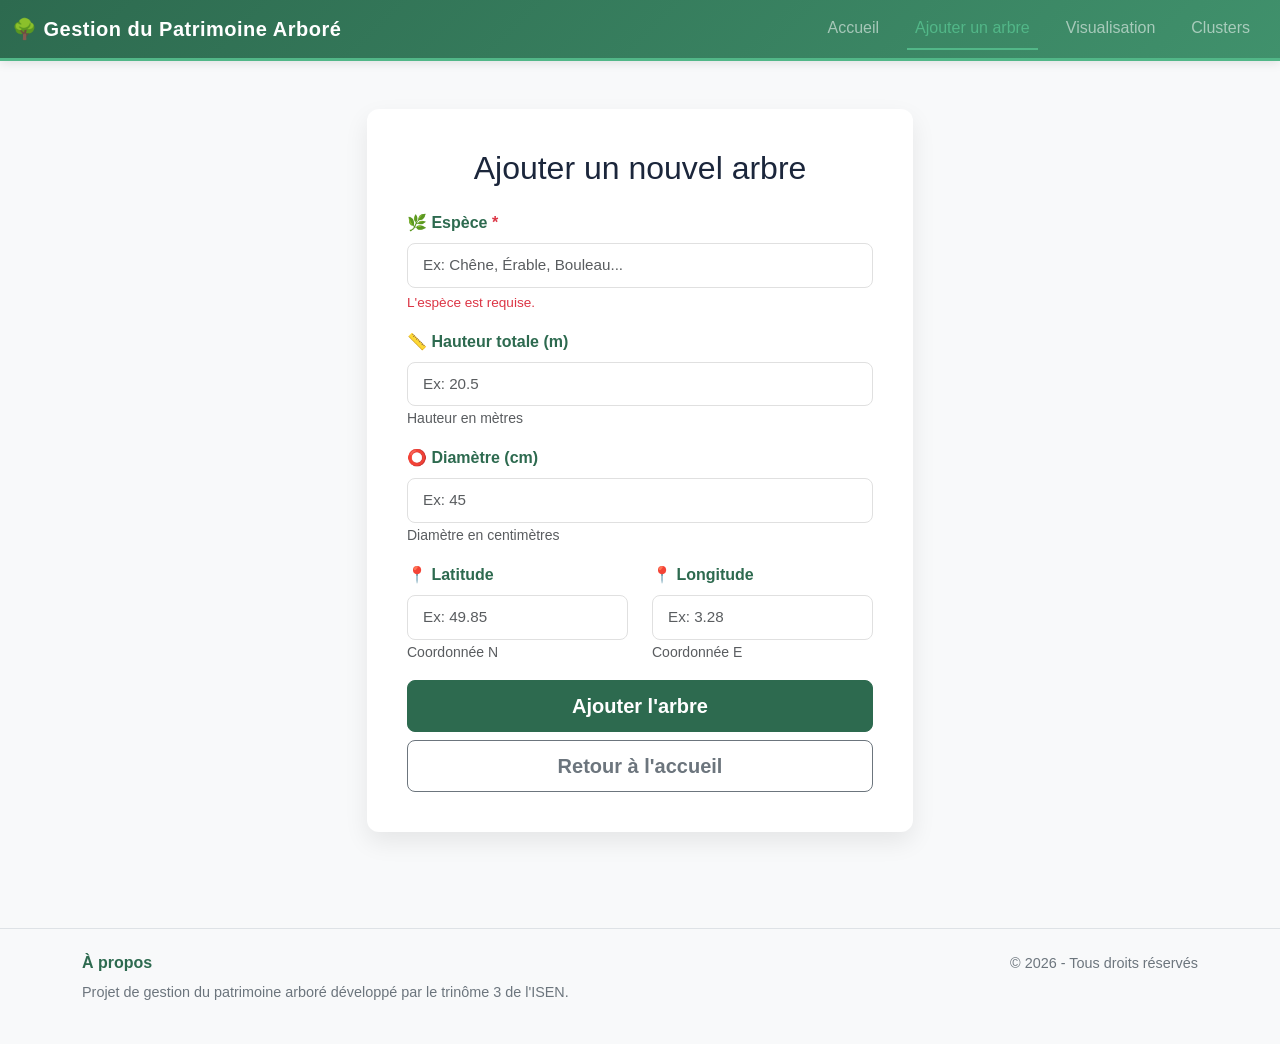
<file: WEB/front/public/pages/add.html>
<!DOCTYPE html>
<html lang="fr">
<head>
  <meta charset="UTF-8">
  <meta name="viewport" content="width=device-width, initial-scale=1.0">
  <title>Ajouter un arbre - Gestion du Patrimoine Arboré</title>
  <link href="https://cdn.jsdelivr.net/npm/bootstrap@5.3.0/dist/css/bootstrap.min.css" rel="stylesheet">
  <link rel="stylesheet" href="../css/style.css">
</head>
<body>

<header class="navbar navbar-expand-lg navbar-dark bg-gradient">
  <div class="container-fluid">
    <h1 class="navbar-brand mb-0"><i class="bi bi-tree-fill"></i> 🌳 Gestion du Patrimoine Arboré</h1>
    <button class="navbar-toggler" type="button" data-bs-toggle="collapse" data-bs-target="#navbarNav">
      <span class="navbar-toggler-icon"></span>
    </button>
    <nav class="collapse navbar-collapse" id="navbarNav">
      <ul class="navbar-nav ms-auto">
        <li class="nav-item"><a class="nav-link" href="../index.html">Accueil</a></li>
        <li class="nav-item"><a class="nav-link active" href="add.html">Ajouter un arbre</a></li>
        <li class="nav-item"><a class="nav-link" href="visualisation.html">Visualisation</a></li>
        <li class="nav-item"><a class="nav-link" href="cluster.php">Clusters</a></li>
      </ul>
    </nav>
  </div>
</header>

<main class="main-content">
  <div class="container my-5">
    <div class="row justify-content-center">
      <div class="col-lg-6">
        <div class="form-container">
          <h2 class="mb-4 text-center">Ajouter un nouvel arbre</h2>
          
          <form id="treeForm" class="needs-validation" novalidate>
            <div class="mb-3">
              <label for="espece" class="form-label">🌿 Espèce <span class="text-danger">*</span></label>
              <input type="text" class="form-control" id="espece" name="espece" placeholder="Ex: Chêne, Érable, Bouleau..." required>
              <div class="invalid-feedback">L'espèce est requise.</div>
            </div>

            <div class="mb-3">
              <label for="hauteur" class="form-label">📏 Hauteur totale (m)</label>
              <input type="number" class="form-control" id="hauteur" name="hauteur" placeholder="Ex: 20.5" step="0.1">
              <small class="text-muted">Hauteur en mètres</small>
            </div>

            <div class="mb-3">
              <label for="diametre" class="form-label">⭕ Diamètre (cm)</label>
              <input type="number" class="form-control" id="diametre" name="diametre" placeholder="Ex: 45" step="0.1">
              <small class="text-muted">Diamètre en centimètres</small>
            </div>

            <div class="row">
              <div class="col-md-6 mb-3">
                <label for="latitude" class="form-label">📍 Latitude</label>
                <input type="number" class="form-control" id="latitude" name="latitude" placeholder="Ex: 49.85" step="0.0001">
                <small class="text-muted">Coordonnée N</small>
              </div>

              <div class="col-md-6 mb-3">
                <label for="longitude" class="form-label">📍 Longitude</label>
                <input type="number" class="form-control" id="longitude" name="longitude" placeholder="Ex: 3.28" step="0.0001">
                <small class="text-muted">Coordonnée E</small>
              </div>
            </div>

            <div class="alert alert-info" id="successMessage" style="display: none;">
              ✅ Arbre ajouté avec succès!
            </div>

            <div class="alert alert-danger" id="errorMessage" style="display: none;"></div>

            <button type="submit" class="btn btn-primary btn-lg w-100">
              <i class="bi bi-plus-circle"></i> Ajouter l'arbre
            </button>

            <a href="../index.html" class="btn btn-outline-secondary btn-lg w-100 mt-2">Retour à l'accueil</a>
          </form>
        </div>
      </div>
    </div>
  </div>
</main>

<footer class="bg-light border-top mt-5">
  <div class="container py-4">
    <div class="row">
      <div class="col-md-6">
        <h6>À propos</h6>
        <p class="text-muted small">Projet de gestion du patrimoine arboré développé par le trinôme 3 de l'ISEN.</p>
      </div>
      <div class="col-md-6 text-md-end">
        <p class="text-muted small">© 2026 - Tous droits réservés</p>
      </div>
    </div>
  </div>
</footer>

<script src="https://cdn.jsdelivr.net/npm/bootstrap@5.3.0/dist/js/bootstrap.bundle.min.js"></script>
<script type="module" src="../js/form.js"></script>

</body>
</html>
</file>
<file: WEB/front/public/css/style.css>
:root {
  --primary-color: #2d6a4f;
  --secondary-color: #40916c;
  --accent-color: #52b788;
  --light-bg: #f8f9fa;
  --dark-text: #1b263b;
}

* {
  scroll-behavior: smooth;
}

html {
  height: 100%;
}

body {
  font-family: 'Segoe UI', Tahoma, Geneva, Verdana, sans-serif;
  margin: 0;
  background: var(--light-bg);
  color: var(--dark-text);
  display: flex;
  flex-direction: column;
  min-height: 100vh;
}

header {
  flex-shrink: 0;
}

main {
  flex: 1;
}

footer {
  flex-shrink: 0;
}

/* Header & Navigation */
header.bg-gradient {
  background: linear-gradient(135deg, var(--primary-color) 0%, var(--secondary-color) 100%) !important;
  box-shadow: 0 2px 10px rgba(0, 0, 0, 0.1);
  border-bottom: 3px solid var(--accent-color);
}

header h1 {
  font-size: 1.8rem;
  font-weight: 700;
  letter-spacing: 0.5px;
}

header .navbar-brand {
  font-weight: 700;
}

nav .nav-link {
  margin: 0 10px;
  transition: all 0.3s ease;
  font-weight: 500;
  position: relative;
}

nav .nav-link:hover {
  color: var(--accent-color) !important;
  transform: translateY(-2px);
}

nav .nav-link.active {
  color: var(--accent-color) !important;
  border-bottom: 2px solid var(--accent-color);
}

/* Main Content */
.main-content {
  background: var(--light-bg);
  min-height: calc(100vh - 300px);
}

/* Hero Section */
.hero-section {
  background: linear-gradient(135deg, var(--secondary-color) 0%, var(--accent-color) 100%);
  color: white;
  padding: 60px 0;
  border-radius: 15px;
  margin-bottom: 40px;
  box-shadow: 0 10px 30px rgba(0, 0, 0, 0.1);
}

.hero-section h2 {
  font-weight: 700;
  margin-bottom: 20px;
}

.hero-section p {
  font-size: 1.1rem;
  margin-bottom: 30px;
  opacity: 0.95;
}

.tree-icon {
  font-size: 120px;
  text-align: center;
  animation: float 3s ease-in-out infinite;
}

@keyframes float {
  0%, 100% { transform: translateY(0px); }
  50% { transform: translateY(-20px); }
}

.btn {
  border-radius: 8px;
  padding: 10px 25px;
  font-weight: 600;
  transition: all 0.3s ease;
  margin-right: 10px;
}

.btn-primary {
  background-color: var(--primary-color);
  border-color: var(--primary-color);
}

.btn-primary:hover {
  background-color: #1b4332;
  border-color: #1b4332;
  transform: translateY(-2px);
  box-shadow: 0 5px 15px rgba(45, 106, 79, 0.3);
}

.btn-outline-primary {
  color: var(--primary-color);
  border-color: var(--primary-color);
}

.btn-outline-primary:hover {
  background-color: var(--primary-color);
  border-color: var(--primary-color);
}

/* Stats Section */
.stats-section {
  margin: 40px 0;
}

.stat-card {
  background: white;
  padding: 30px;
  border-radius: 12px;
  text-align: center;
  box-shadow: 0 5px 15px rgba(0, 0, 0, 0.08);
  transition: all 0.3s ease;
  border-top: 4px solid var(--accent-color);
  cursor: pointer;
}

.stat-card:hover {
  transform: translateY(-5px);
  box-shadow: 0 15px 30px rgba(0, 0, 0, 0.15);
}

.stat-icon {
  font-size: 2.5rem;
  margin-bottom: 15px;
}

.stat-card h5 {
  color: var(--dark-text);
  font-weight: 600;
  margin-bottom: 10px;
}

.stat-number {
  font-size: 2rem;
  color: var(--secondary-color);
  font-weight: 700;
}

.stat-item {
  padding: 15px;
  background: var(--light-bg);
  border-radius: 8px;
  border-left: 4px solid var(--accent-color);
}

/* Forms */
.form-container {
  background: white;
  padding: 40px;
  border-radius: 12px;
  box-shadow: 0 10px 25px rgba(0, 0, 0, 0.08);
}

.form-label {
  font-weight: 600;
  color: var(--primary-color);
  margin-bottom: 8px;
}

.form-control {
  border-radius: 8px;
  border: 1.5px solid #e0e0e0;
  padding: 10px 15px;
  transition: all 0.3s ease;
  font-size: 0.95rem;
}

.form-control:focus {
  border-color: var(--accent-color);
  box-shadow: 0 0 0 0.2rem rgba(82, 183, 136, 0.25);
}

.form-control.is-invalid {
  border-color: #dc3545;
}

.invalid-feedback {
  display: block;
  color: #dc3545;
  font-size: 0.85rem;
  margin-top: 5px;
}

/* Tables */
.table-responsive {
  border-radius: 8px;
  overflow: hidden;
}

.table {
  margin-bottom: 0;
}

.table thead {
  background-color: #f0f0f0;
  border-bottom: 2px solid var(--accent-color);
}

.table thead th {
  color: var(--primary-color);
  font-weight: 700;
  padding: 15px;
  border: none;
}

.table tbody tr {
  transition: background-color 0.2s ease;
  border-bottom: 1px solid #e0e0e0;
}

.table tbody tr:hover {
  background-color: #f8fffe;
}

.table tbody td {
  padding: 12px 15px;
  vertical-align: middle;
}

/* Cards */
.card {
  border: none;
  border-radius: 12px;
  border-top: 4px solid var(--accent-color);
}

.card-header {
  border-bottom: 1px solid #e0e0e0;
  border-radius: 12px 12px 0 0;
}

.card-header h5 {
  color: var(--primary-color);
  font-weight: 700;
}

/* Alerts */
.alert {
  border-radius: 8px;
  border: none;
  margin-bottom: 20px;
}

.alert-info {
  background-color: #d1ecf1;
  color: #0c5460;
}

.alert-danger {
  background-color: #f8d7da;
  color: #721c24;
}

.alert-success {
  background-color: #d4edda;
  color: #155724;
}

/* Recent Trees Section */
.recent-trees {
  background: white;
  padding: 30px;
  border-radius: 12px;
  box-shadow: 0 5px 15px rgba(0, 0, 0, 0.08);
}

.recent-trees h3 {
  color: var(--primary-color);
  font-weight: 700;
  margin-bottom: 20px;
}

/* Footer */
footer {
  margin-top: auto;
  background: white !important;
  border-top: 1px solid #e0e0e0;
}

footer h6 {
  color: var(--primary-color);
  font-weight: 700;
  margin-bottom: 10px;
}

footer .text-muted {
  color: #6c757d !important;
  font-size: 0.9rem;
}

/* Loader */
.spinner-border {
  color: var(--secondary-color);
}

/* Responsive */
@media (max-width: 768px) {
  header h1 {
    font-size: 1.4rem;
  }

  .hero-section {
    padding: 40px 0;
  }

  .tree-icon {
    font-size: 80px;
  }

  .form-container {
    padding: 20px;
  }

  .stat-card {
    margin-bottom: 15px;
  }

  .btn {
    margin-bottom: 10px;
  }
}

/* Scrollbar styling */
::-webkit-scrollbar {
  width: 8px;
}

::-webkit-scrollbar-track {
  background: #f1f1f1;
}

::-webkit-scrollbar-thumb {
  background: var(--secondary-color);
  border-radius: 4px;
}

::-webkit-scrollbar-thumb:hover {
  background: var(--primary-color);
}
</file>
